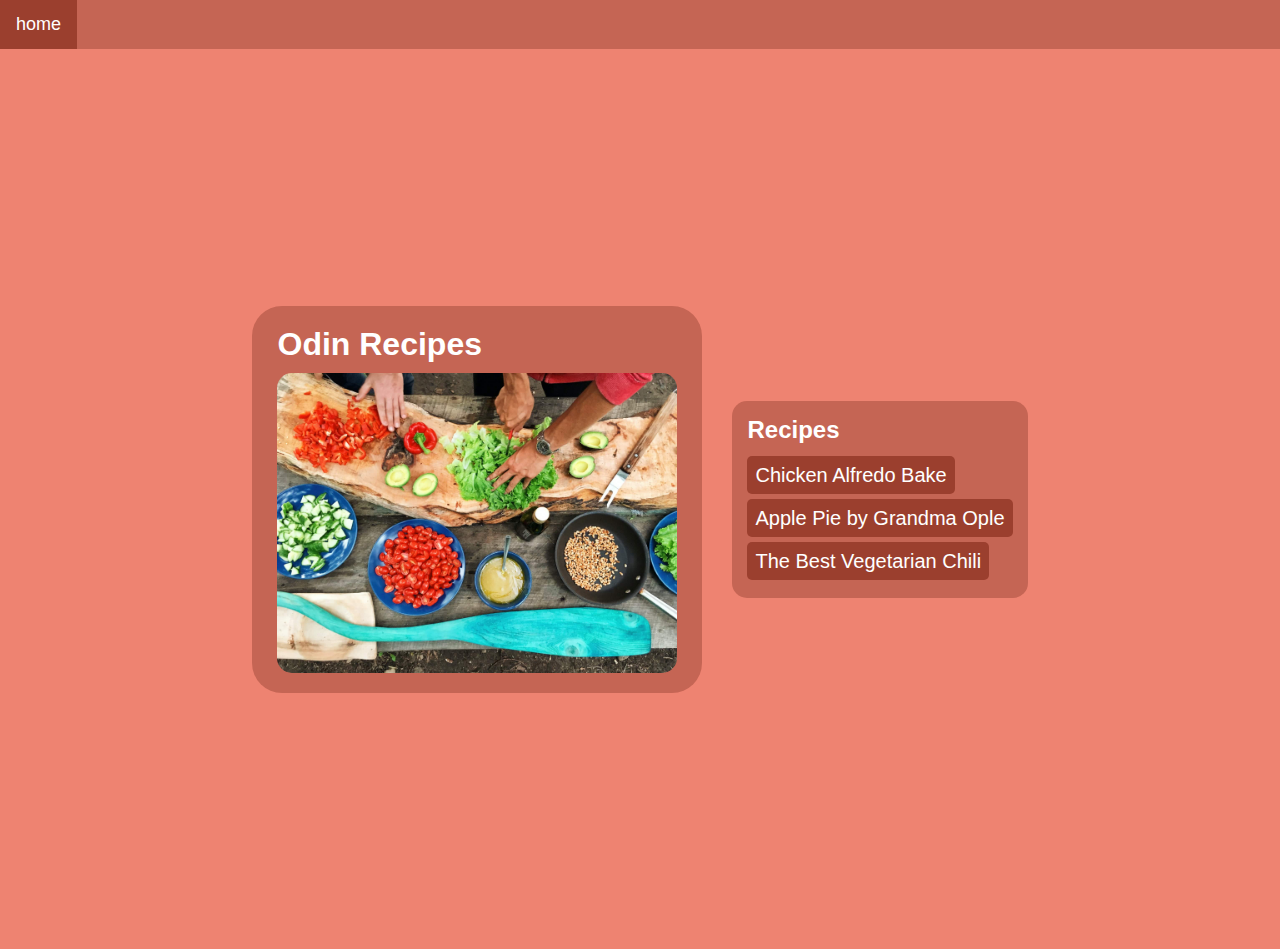
<file: index.html>
<!DOCTYPE html>
<html lang="en">
<head>
    <meta charset="UTF-8">
    <meta http-equiv="X-UA-Compatible" content="IE=edge">
    <meta name="viewport" content="width=device-width, initial-scale=1.0">
    <link href="http://fonts.cdnfonts.com/css/villa" rel="stylesheet">
    <link rel="stylesheet" href="styles.css">
    <title>Odin Recipes</title>
</head>
<body>
    <nav class="navigation">
        <ul>
            <li><a href="../index.html">home</a></li>
        </ul>
    </nav>
    <div class="container">
        <div class="header flex-child">
            <h1>Odin Recipes</h1>
            <img src="images/front.jpg" alt="image of cooking" width="400" style="display:block; margin-bottom: 10px">
        </div>
        <div class="recipes flex-child">
            <h2 class="subheader">Recipes</h2>
            <ul>
                <li><a href="recipes/alfredo_bake.html">Chicken Alfredo Bake</a></li>
                <li><a href="recipes/apple_pie.html">Apple Pie by Grandma Ople</a></li>
                <li><a href="recipes/vegetarian_chili.html">The Best Vegetarian Chili</a></li>
            </ul>
        </div>
    </div>
</body>
</html>
</file>
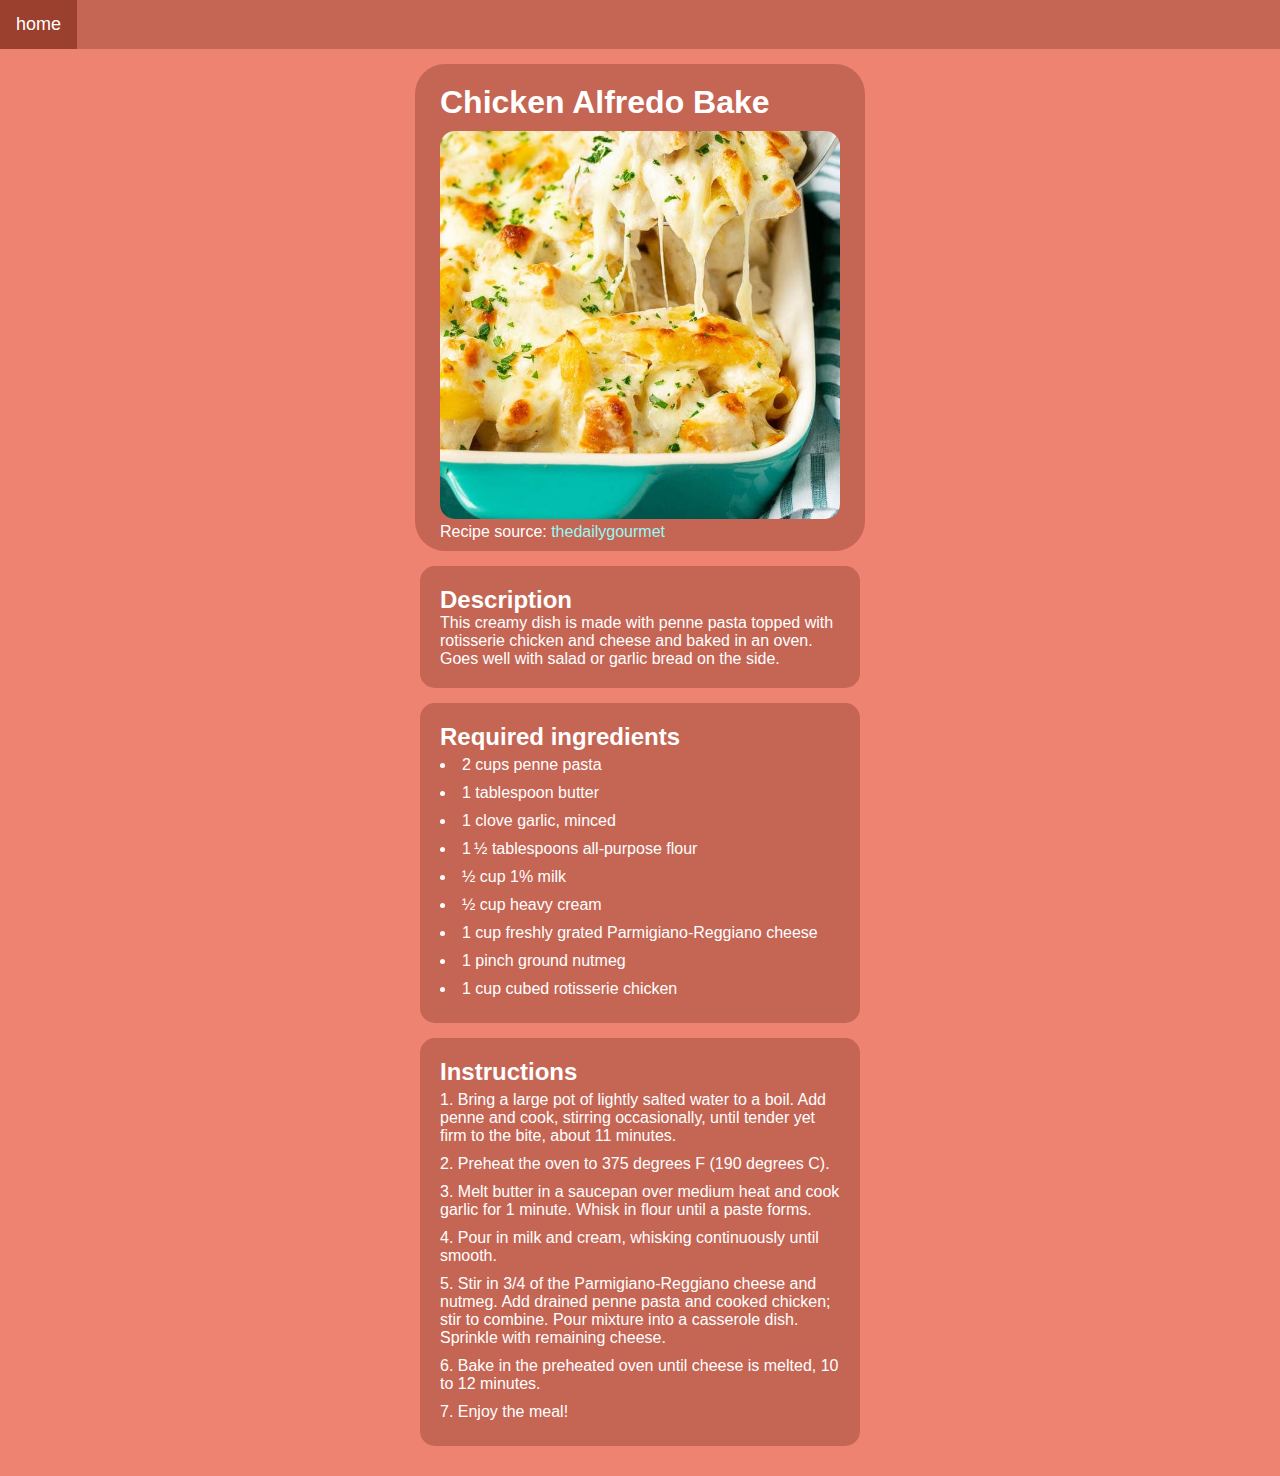
<file: recipes/alfredo_bake.html>
<!DOCTYPE html>
<html lang="en">
<head>
    <meta charset="UTF-8">
    <meta http-equiv="X-UA-Compatible" content="IE=edge">
    <meta name="viewport" content="width=device-width, initial-scale=1.0">
    <title>Chicken Alfredo Bake</title>
    <link rel="stylesheet" href="recipe_style.css">
</head>
<body>
    <nav>
        <ul>
            <li><a href="../index.html">home</a></li>
        </ul>
    </nav>
    <div class="container">
        <div class="main flex-child">
            <h1>Chicken Alfredo Bake</h1>
            <figure>
                <img src="../images/chicken-alfredo-bake.jpeg" width="250" alt="Chicken Alfredo Bake">
                <figcaption>Recipe source: <a
                        href="https://www.allrecipes.com/recipe/273664/chicken-alfredo-bake/">thedailygourmet</a></figcaption>
            </figure>
        </div>
        <div class="description flex-child">
            <h2>Description</h2>
            <p>This creamy dish is made with penne pasta topped with rotisserie chicken and cheese and baked in an oven. Goes well
                with salad or garlic bread on the side.</p>
        </div>
        <div class="ingredients flex-child">
            <h2>Required ingredients</h2>
            <ul>
                <li>2 cups penne pasta</li>
                <li>1 tablespoon butter</li>
                <li>1 clove garlic, minced</li>
                <li>1 ½ tablespoons all-purpose flour
                <li>½ cup 1% milk</li>
                <li>½ cup heavy cream</li>
                <li>1 cup freshly grated Parmigiano-Reggiano cheese</li>
                <li>1 pinch ground nutmeg</li>
                <li>1 cup cubed rotisserie chicken</li>
            </ul>
        </div>
        <div class="instructions flex-child">
            <h2>Instructions</h2>
            <ol>
                <li>Bring a large pot of lightly salted water to a boil. Add penne and cook, stirring occasionally, until tender
                    yet
                    firm to the bite, about 11 minutes.</li>
                <li>Preheat the oven to 375 degrees F (190 degrees C).</li>
                <li>Melt butter in a saucepan over medium heat and cook garlic for 1 minute. Whisk in flour until a paste forms.</li>
                <li>Pour in milk and cream, whisking continuously until smooth.</li>
                <li>Stir in 3/4 of the Parmigiano-Reggiano cheese and nutmeg. Add drained penne pasta and cooked chicken; stir to combine. Pour mixture into a casserole dish.
                    Sprinkle with remaining cheese.</li>
                <li>Bake in the preheated oven until cheese is melted, 10 to 12 minutes.</li>
                <li>Enjoy the meal!</li>
            </ol>
        </div>
    </div>
</body>
</html>
</file>
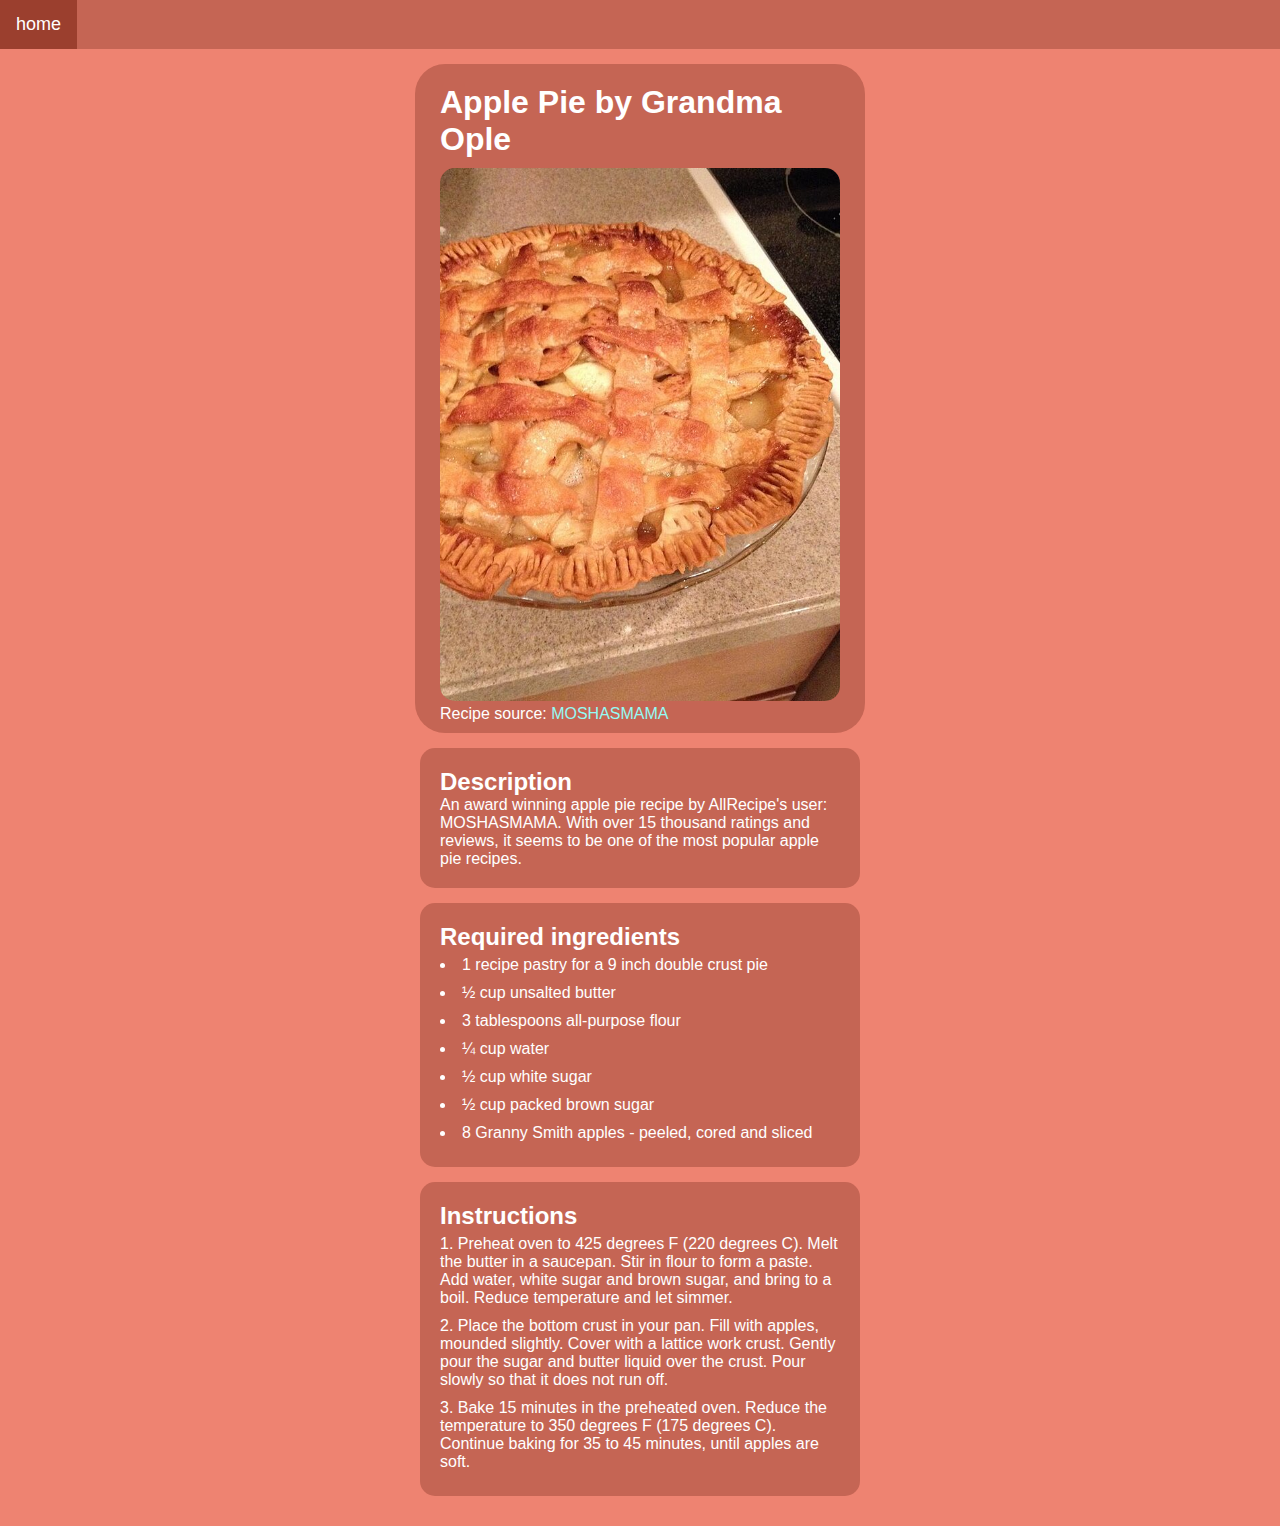
<file: recipes/apple_pie.html>
<!DOCTYPE html>
<html lang="en">
<head>
    <meta charset="UTF-8">
    <meta http-equiv="X-UA-Compatible" content="IE=edge">
    <meta name="viewport" content="width=device-width, initial-scale=1.0">
    <title>Apple Pie by Grandma Ople</title>
    <link rel="stylesheet" href="recipe_style.css">
</head>
<body>
    <nav>
        <ul>
            <li><a href="../index.html">home</a></li>
        </ul>
    </nav>
    <div class="container">
        <div class="main flex-child">
            <h1>Apple Pie by Grandma Ople</h1>
            <figure>
                <img src="../images/apple-pie.jpeg" width="250" alt="Apple Pie">
                <figcaption>Recipe source: <a href="https://www.allrecipes.com/recipe/12682/apple-pie-by-grandma-ople/">MOSHASMAMA</a></figcaption>
            </figure>
        </div>
        <div class="description flex-child">
            <h2>Description</h2>
            <p>An award winning apple pie recipe by AllRecipe's user: MOSHASMAMA. With over 15 thousand ratings and reviews, it seems to be one of the most popular apple pie recipes.</p>
        </div>
        <div class="ingredients flex-child">
            <h2>Required ingredients</h2>
            <ul>
                <li>1 recipe pastry for a 9 inch double crust pie</li>
                <li>½ cup unsalted butter</li>
                <li>3 tablespoons all-purpose flour</li>
                <li>¼ cup water</li>
                <li>½ cup white sugar</li>
                <li>½ cup packed brown sugar</li>
                <li>8 Granny Smith apples - peeled, cored and sliced</li>
            </ul>
        </div>
        <div class="instructions flex-child">
            <h2>Instructions</h2>
            <ol>
                <li>Preheat oven to 425 degrees F (220 degrees C). Melt the butter in a saucepan. Stir in flour to form a paste. Add water, white sugar and brown sugar, and bring to a boil. Reduce temperature and let simmer.</li>
                <li>Place the bottom crust in your pan. Fill with apples, mounded slightly. Cover with a lattice work crust. Gently pour the sugar and butter liquid over the crust. Pour slowly so that it does not run off.</li>
                <li>Bake 15 minutes in the preheated oven. Reduce the temperature to 350 degrees F (175 degrees C). Continue baking for 35 to 45 minutes, until apples are soft.</li>
            </ol>
        </div>
    </div>
</body>
</html>
</file>
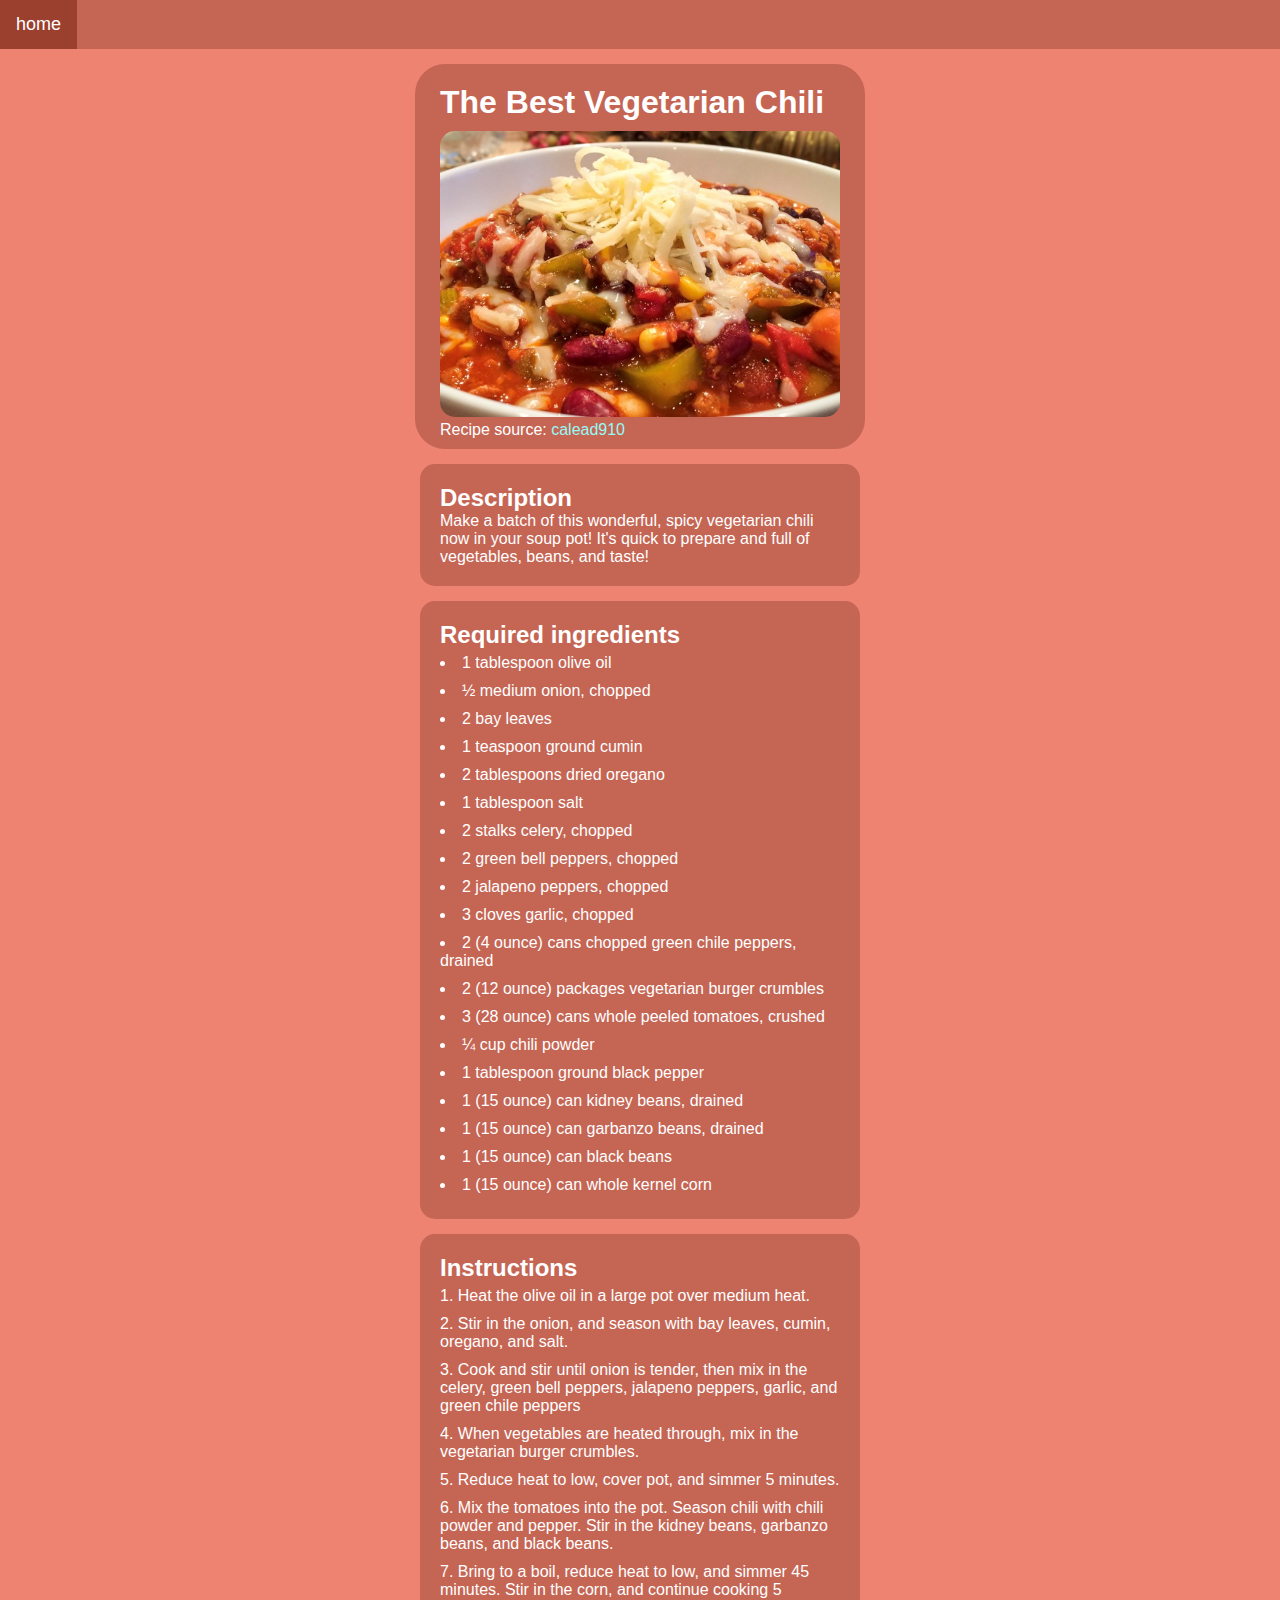
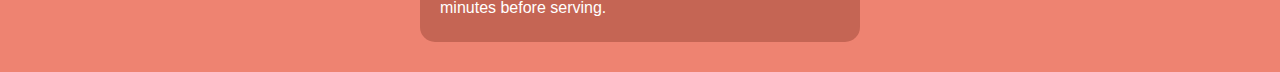
<file: recipes/vegetarian_chili.html>
<!DOCTYPE html>
<html lang="en">
<head>
    <meta charset="UTF-8">
    <meta http-equiv="X-UA-Compatible" content="IE=edge">
    <meta name="viewport" content="width=device-width, initial-scale=1.0">
    <title>The Best Vegetarian Chili</title>
    <link rel="stylesheet" href="recipe_style.css">
</head>
<body>
    <nav>
        <ul>
            <li><a href="../index.html">home</a></li>
        </ul>
    </nav>
    <div class="container">
        <div class="main flex-child">
            <h1>The Best Vegetarian Chili</h1>
            <figure>
                <img src="../images/vegetarian-chili.jpeg" width="250" alt="Vegetarian Chili">
                <figcaption>Recipe source: <a href="https://www.allrecipes.com/recipe/72508/the-best-vegetarian-chili-in-the-world/"">calead910</a></figcaption>
            </figure>
        </div>
        <div class="description flex-child">
            <h2>Description</h2>
            <p>Make a batch of this wonderful, spicy vegetarian chili now in your soup pot! It's quick to prepare and full of vegetables, beans, and taste!</p>
        </div>
        <div class="ingredients flex-child">
            <h2>Required ingredients</h2>
            <ul>
                <li>1 tablespoon olive oil</li>
                <li>½ medium onion, chopped</li>
                <li>2 bay leaves</li>
                <li>1 teaspoon ground cumin</li>
                <li>2 tablespoons dried oregano</li>
                <li>1 tablespoon salt</li>
                <li>2 stalks celery, chopped</li>
                <li>2 green bell peppers, chopped</li>
                <li>2 jalapeno peppers, chopped</li>
                <li>3 cloves garlic, chopped</li>
                <li>2 (4 ounce) cans chopped green chile peppers, drained</li>
                <li>2 (12 ounce) packages vegetarian burger crumbles</li>
                <li>3 (28 ounce) cans whole peeled tomatoes, crushed</li>
                <li>¼ cup chili powder</li>
                <li>1 tablespoon ground black pepper</li>
                <li>1 (15 ounce) can kidney beans, drained</li>
                <li>1 (15 ounce) can garbanzo beans, drained</li>
                <li>1 (15 ounce) can black beans</li>
                <li>1 (15 ounce) can whole kernel corn</li>
            </ul>
        </div>
        <div class="instructions flex-child">
            <h2>Instructions</h2>
            <ol>
                <li>Heat the olive oil in a large pot over medium heat.</li>
                <li>Stir in the onion, and season with bay leaves, cumin, oregano, and salt.</li>
                <li>Cook and stir until onion is tender, then mix in the celery, green bell peppers, jalapeno peppers, garlic, and green chile peppers</li>
                <li>When vegetables are heated through, mix in the vegetarian burger crumbles.</li>
                <li>Reduce heat to low, cover pot, and simmer 5 minutes.</li>
                <li>Mix the tomatoes into the pot. Season chili with chili powder and pepper. Stir in the kidney beans, garbanzo beans, and black beans.</li>
                <li>Bring to a boil, reduce heat to low, and simmer 45 minutes. Stir in the corn, and continue cooking 5 minutes before serving.</li>
            </ol>
        </div>
    </div>
</body>
</html>
</file>
<file: styles.css>
* {
    padding: 0;
    margin: 0;
}

html,
body {
    height: 100%;
    font-family: -apple-system, BlinkMacSystemFont, 'Segoe UI', Roboto, Oxygen, Ubuntu, Cantarell, 'Open Sans', 'Helvetica Neue', sans-serif;
}

body {
    margin: 0;
    background-color: rgb(238, 131, 113);
}

/* W3Schools Horizontal NavBar */
.navigation ul {
    list-style-type: none;
    margin: 0;
    padding: 0;
    overflow: hidden;
    background-color: rgb(197, 101, 84);
}

.navigation li {
    float: left;
}

.navigation li a {
    display: block;
    color: white;
    text-align: center;
    padding: 14px 16px;
    text-decoration: none;
    font-size: 18px;
}

.navigation li a:hover:not(.active) {
    background-color: rgb(155, 63, 46);
}

.container {
    display: flex;
    width: 100vw;
    height: 100vh;
    justify-content: center;
    align-items: center;
}

.flex-child {
    background-color: rgb(197, 101, 84);
    margin: 15px;
    color:white;
}

.header {
    padding: 10px 25px 10px 25px;
    border-radius: 30px;
}

.header h1 {
    margin: 10px 0px 10px 0px;
}

.header img {
    border-radius: 15px;
    height: auto;
}

.recipes {
    padding: 15px;
    border-radius: 15px;
}

.recipes h2 {
    margin-bottom: 10px;
}

.recipes ul {
    list-style-type: none;
    padding: 0;
    margin: 0;
    /* border: solid 1px red; */
    /* padding: 10px 0px 10px 0px;; */
}

.recipes ul li {
    padding-top: 10px;
    /* margin-top: 15px; */
    /* margin-bottom: 15px; */
    padding-bottom: 10px;
}

.recipes a {
    font-size: 20px;
    color: white;
    text-decoration: none;
    background-color: rgb(155, 63, 46);
    padding: 8px 8px 8px 8px;
    border-radius: 5px;
    /* margin: 10px; */
    /* padding: 3px; */
}

a:hover {
    background-color: rgb(238, 131, 113);
    text-decoration:none; 
    cursor: pointer;
}

@media screen and (max-width:790px) {
    .header {
        width: 60%;
    }

    .header img {
        height: auto;
        width: 100%;
    }

    .container {
        flex-direction: column;
    }
}
</file>
<file: recipes/recipe_style.css>
* {
    padding: 0;
    margin: 0;
}

html,
body {
    height: 100%;
    font-family: -apple-system, BlinkMacSystemFont, 'Segoe UI', Roboto, Oxygen, Ubuntu, Cantarell, 'Open Sans', 'Helvetica Neue', sans-serif;
}

/* W3Schools Horizontal NavBar */
nav ul {
    list-style-type: none;
    margin: 0;
    padding: 0;
    overflow: hidden;
    background-color: rgb(197, 101, 84);
}

nav li {
    float: left;
}

nav li a {
    display: block;
    color: white;
    text-align: center;
    padding: 14px 16px;
    text-decoration: none;
    font-size: 18px;
}

nav li a:hover:not(.active) {
    background-color: rgb(155, 63, 46);
}

body {
    margin: 0;
    background-color: rgb(238, 131, 113);
}

.container {
    display: flex;
    width: 100vw;
    /* height: 100vh; */
    /* flex-wrap: wrap; */
    /* justify-content: center; */
    align-items: center;
    flex-direction: column;
}

.flex-child {
    background-color: rgb(197, 101, 84);
    /* margin: 15px; */
    color:white;
    /* margin-top: auto; */
    /* margin-bottom: auto; */
}

.main {
    padding: 10px 25px 10px 25px;
    border-radius: 30px;
    resize: both;
    width: 400px;
    margin-top: 15px;
}

.main h1 {
    margin: 10px 0px 10px 0px;
}

.main img {
    border-radius: 15px;
    height: auto;
    width: 100%;
}

.main a {
    color: rgb(148, 250, 245);
    text-decoration: none;
}

.description,
.ingredients,
.instructions {
    padding: 20px;
    margin: 15px 0 0 0;
    border-radius: 15px;
    width: min(70%, 400px);
}

.description h2,
.ingredients h2,
.instructions h2 {
    margin-bottom: 0px;
}

.instructions {
    margin-bottom: 30px;
}

.ingredients ul {
    list-style-position: inside;
}

.instructions ol {
    list-style-position: inside;
}

.ingredients ul li {
    padding-top: 5px;
    padding-bottom: 5px;
}

.instructions ol li {
    padding-top: 5px;
    padding-bottom: 5px;
}

@media screen and (max-width:550px) {
    .main {
        width: 70%;
        font-size: 2vw;
    }

    .main img {
        height: auto;
        width: 100%;
    }
}
</file>
